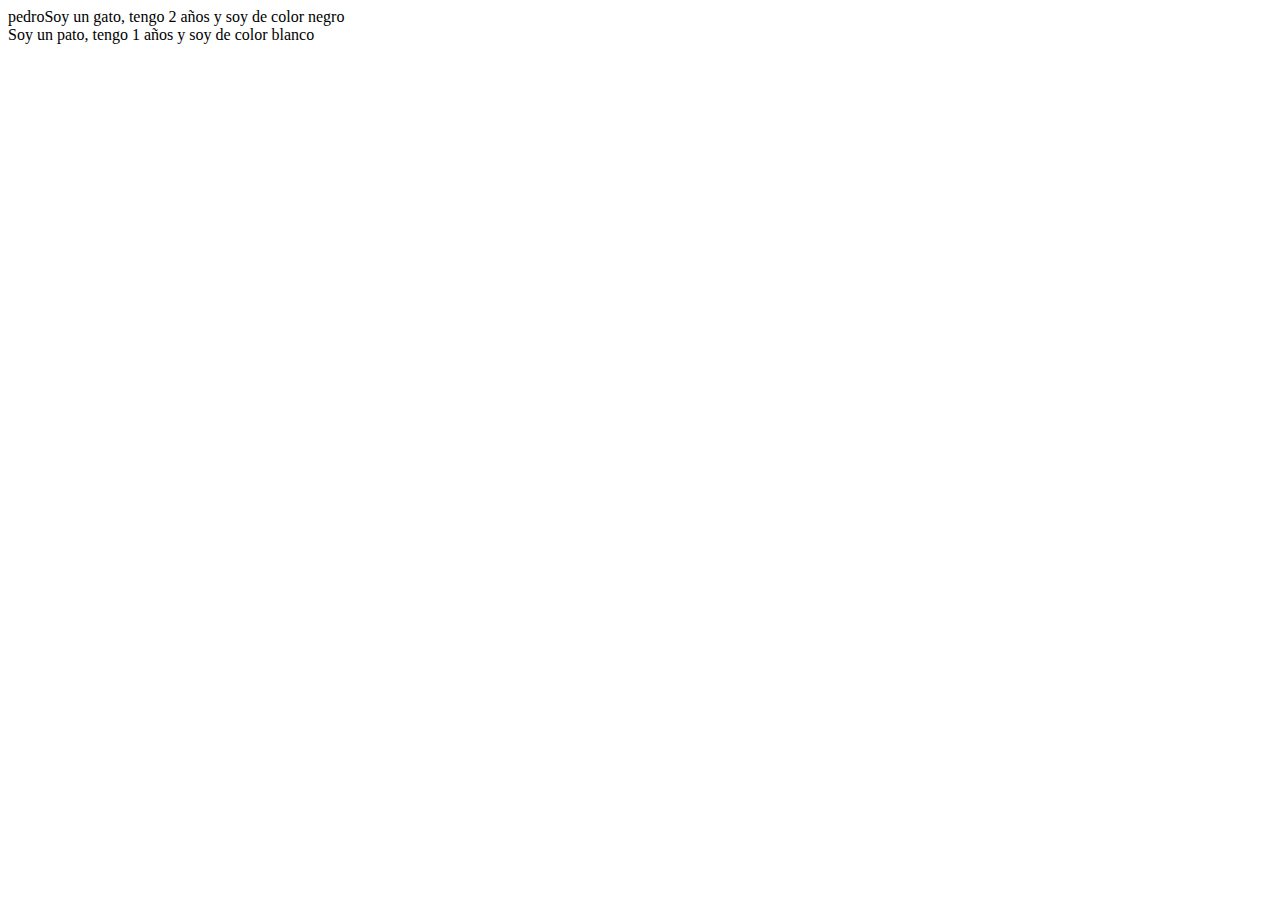
<file: Capitulo3-Poo/index.html>
<!DOCTYPE html>
<html lang="en">
<head>
    <meta charset="UTF-8">
    <meta name="viewport" content="width=device-width, initial-scale=1.0">
    <title>Document</title>
</head>
<body>
    <script src="02-caracteristicasPoo.js"></script>
</body>
</html>
</file>
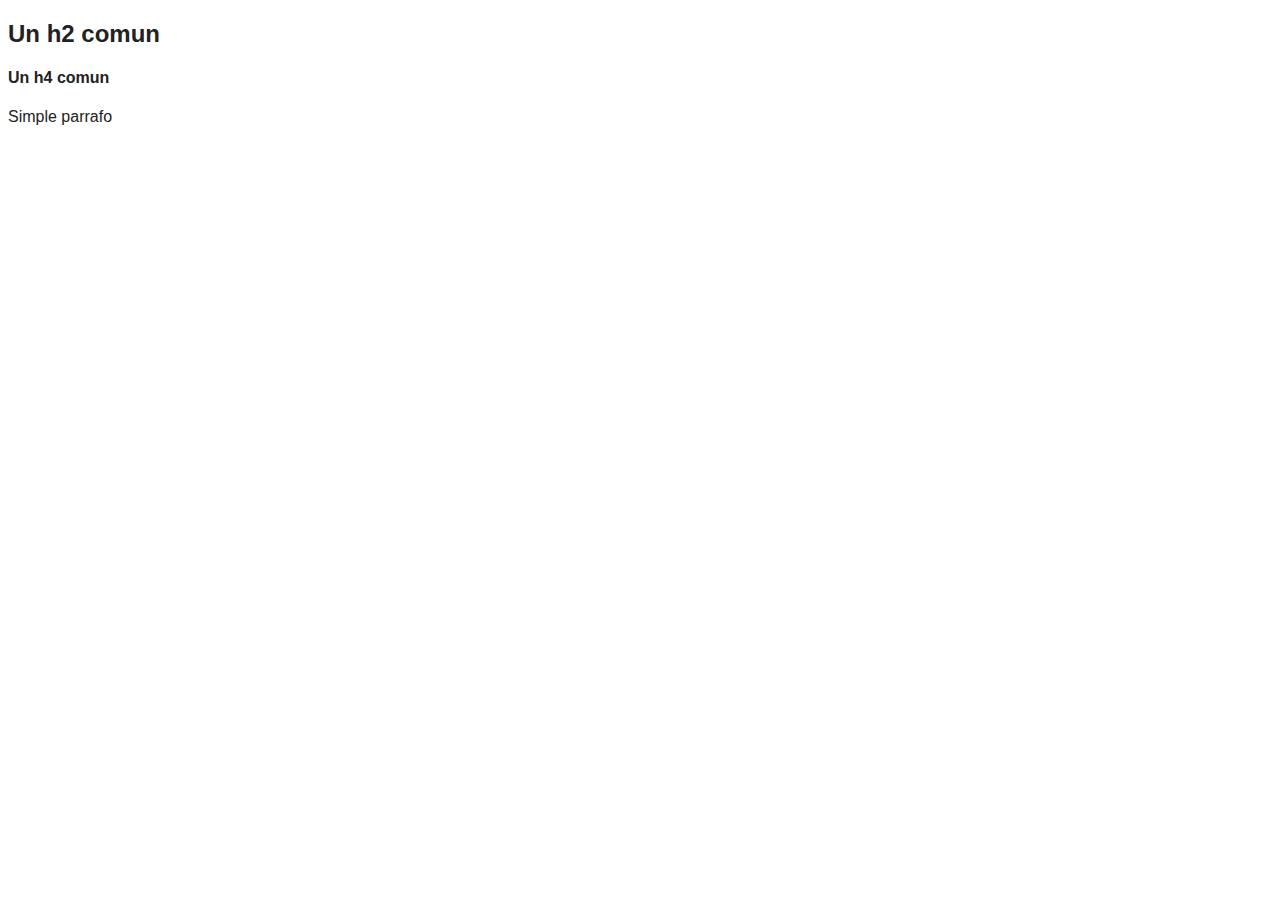
<file: Capitulo5-DOM/index.html>
<!DOCTYPE html>
<html lang="en">
<head>
    <meta charset="UTF-8">
    <meta name="viewport" content="width=device-width, initial-scale=1.0">
    <link rel="stylesheet" href="style.css">
    <title>Document</title>
</head>
<body>
    <div class="contenedor">
        <h2 class="h2">Un h2 comun</h2>
        <h4>Un h4 comun</h4>
        <p>Simple parrafo</p>
    </div>

    <script src="01-dom.js"></script>
</body>
</html>
</file>
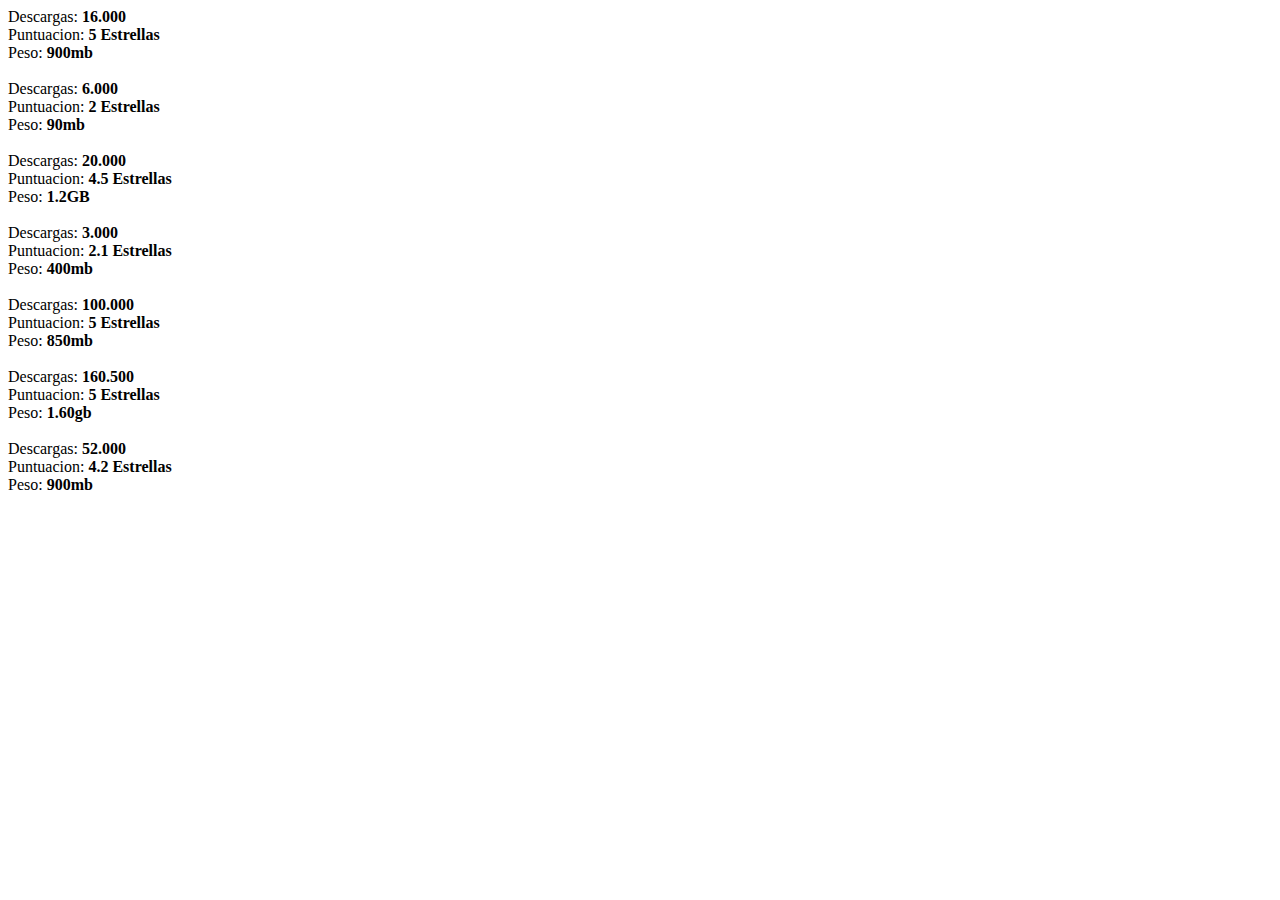
<file: EjercicioCap3/index.html>
<!DOCTYPE html>
<html lang="en">
<head>
    <meta charset="UTF-8">
    <meta name="viewport" content="width=device-width, initial-scale=1.0">
    <title>Document</title>
</head>
<body>
    <script src="03-ejercicio.js"></script>
</body>
</html>
</file>
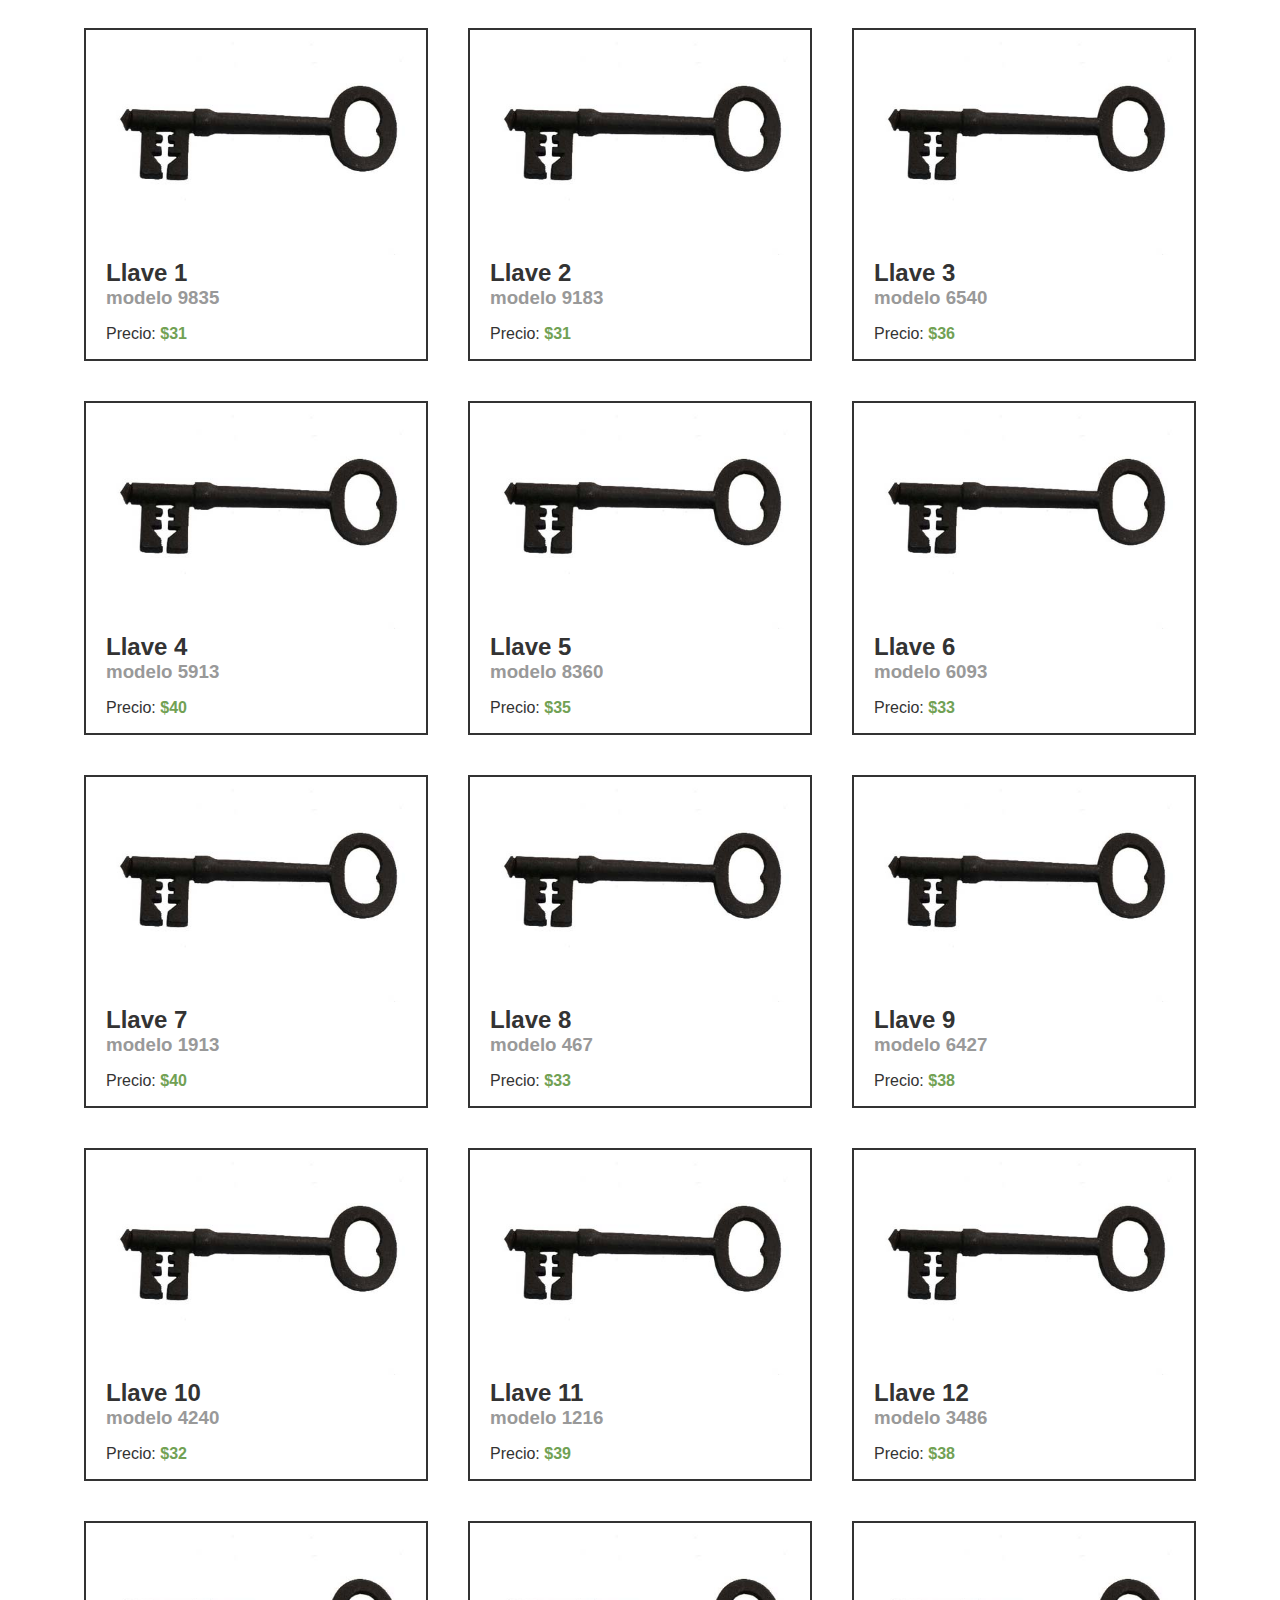
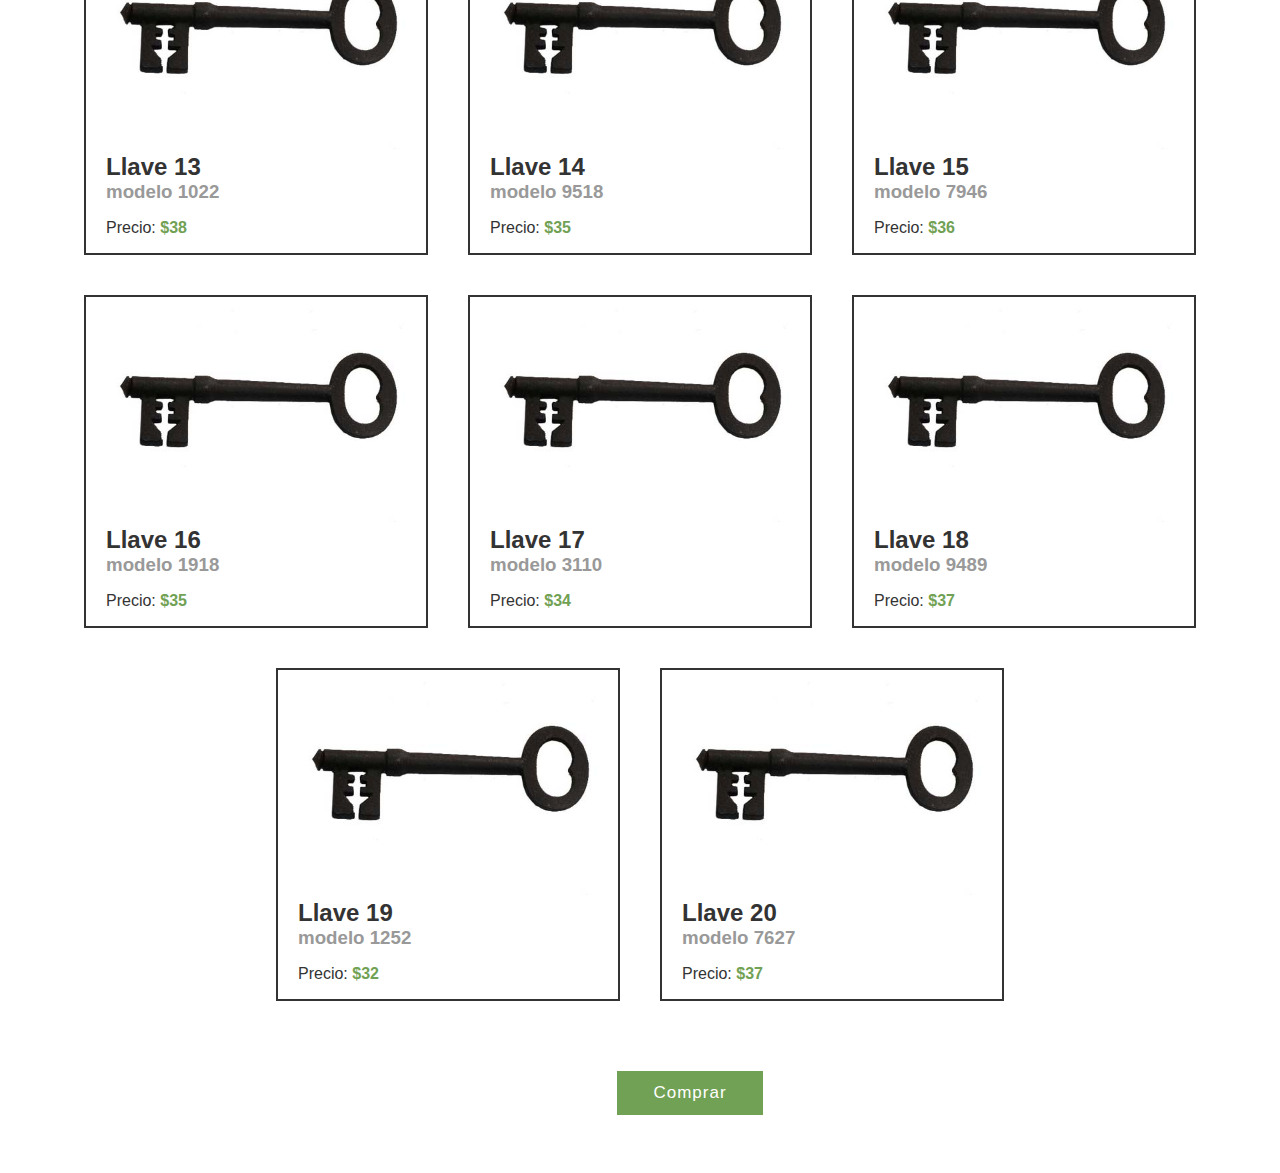
<file: EjercicioCap5/index.html>
<!DOCTYPE html>
<html lang="en">
<head>
    <meta charset="UTF-8">
    <meta name="viewport" content="width=device-width, initial-scale=1.0">
    <title>Document</title>
    <link rel="stylesheet"  type="text/css" href="estilo.css">
</head>
<body>
    <div class="flex-container">
        
    </div>
    <form>
        <input type="hidden" name="data" class="key-data">
        <input type="submit" value="Comprar" class="send-button">
    </form>


    <script src="01-ejercicio.js"></script>
</body>
</html>
</file>
<file: Capitulo5-DOM/style.css>
body {
    color: #222;
    font-family: sans-serif;
    
}
</file>
<file: EjercicioCap5/estilo.css>
.flex-container {
    display: flex;
    flex-wrap: wrap;
    justify-content: center;
    color: #333;
    font-family: sans-serif;
}

body {
    overflow-x: hidden;
}

.flex-item {
    flex-grow: 1;
    margin: 20px;
    max-width: 300px;
    border: 2px solid #333;
    padding: 0 20px;
}

.flex-item:hover {
    border-color: #71a154;
    box-shadow: 0px 0px 13px #317124;
}

.flex-item:focus {
    border-color: #71a154;
    box-shadow: 0px 0px 13px #317124;
}

h2, h3 {
    margin: 0;
}

h3 {
    color: #999;
}

p b {
    color: #71a154;
}

.llave-img {
    width: 300px;
}

form {
    width: 100%;
    text-align: center;
    padding: 50px;
}

input[type="submit"] {
    background: #71a154;
    color: #fff;
    border: none;
    padding: 12px 36px;
    font-size: 17px;
    letter-spacing: 1px;
}
</file>
